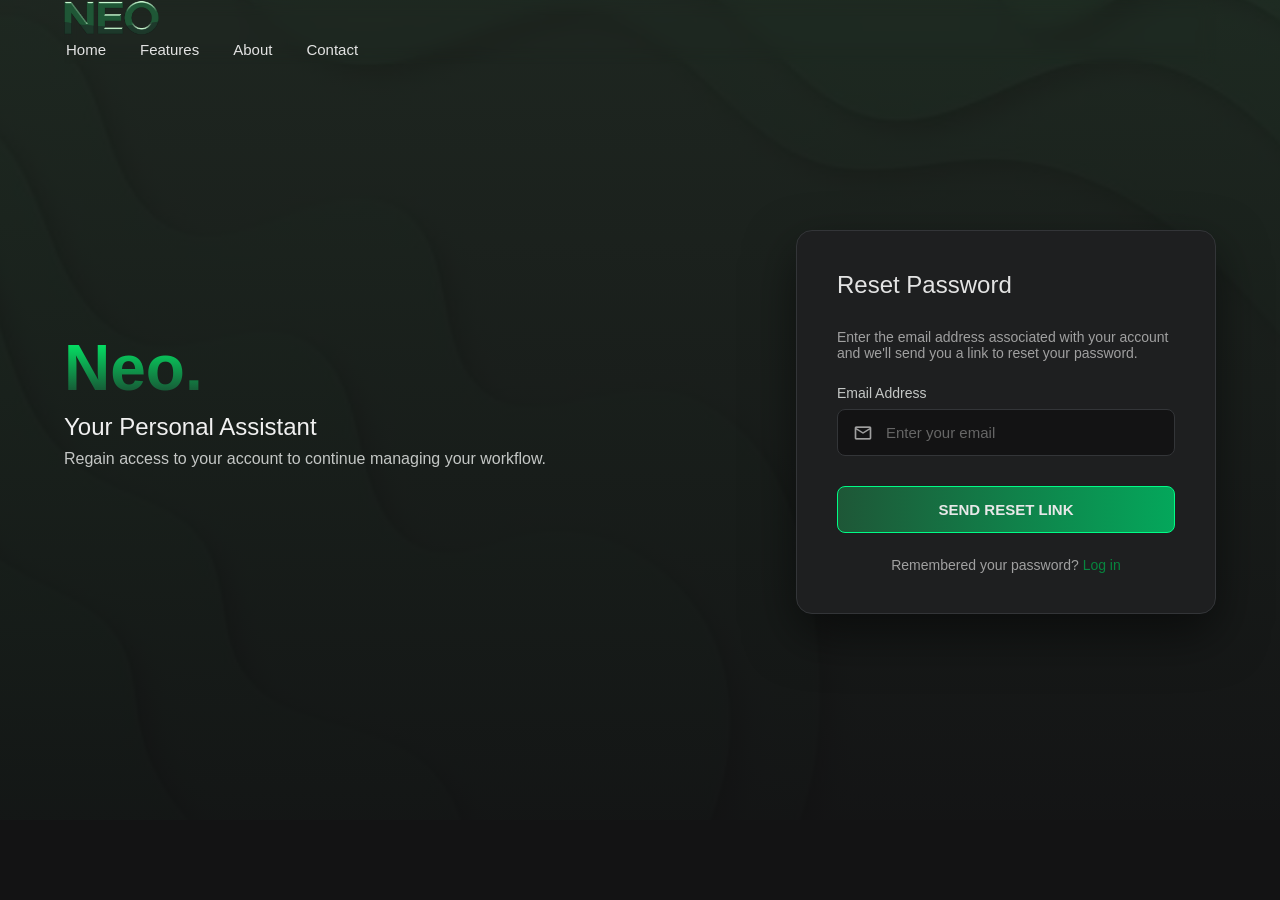
<file: templates/forgot_password.html>
<!DOCTYPE html>
<html lang="en">
<head>
    <meta charset="UTF-8">
    <meta name="viewport" content="width=device-width, initial-scale=1.0">
    <title>Forgot Password - Neo</title>
    <link rel="icon" type="image/x-icon" href="/static/images/singleNEO.png">
    <link rel="stylesheet" href="https://fonts.googleapis.com/css2?family=Material+Symbols+Rounded:opsz,wght,FILL,GRAD@20..48,100..700,0..1,-50..200" />
    <link rel="stylesheet" href="/static/CSS/auth.css">
</head>
<body>

    <div id="home" class="landing-hero">
        <nav class="landing-nav">
            <a href="/login" class="nav-brand">
                <img src="/static/images/NEO.png" alt="Neo Logo">
            </a>
            <div class="nav-links">
                <a href="/login#home">Home</a>
                <a href="/login#features">Features</a>
                <a href="/login#about">About</a>
                <a href="/login#contact">Contact</a>
            </div>
        </nav>

        <div class="hero-content-wrapper">
            <div class="hero-text-section">
                <h1>Neo.</h1>
                <h2>Your Personal Assistant</h2>
                <p>Regain access to your account to continue managing your workflow.</p>
            </div>

            <div class="hero-form-section">
                <div class="auth-card">
                    <h2 class="auth-card-title">Reset Password</h2>
                    <p style="color: #a0a0a0; font-size: 14px; margin-bottom: 24px; text-align: left;">
                        Enter the email address associated with your account and we'll send you a link to reset your password.
                    </p>

                    <form class="auth-form" action="/forgot-password" method="POST">
                        <div class="input-group">
                            <label for="email">Email Address</label>
                            <div class="input-with-icon">
                                <span class="material-symbols-rounded">mail</span>
                                <input type="email" id="email" name="email" placeholder="Enter your email" required>
                            </div>
                        </div>

                        <button type="submit" class="btn-primary" style="margin-top: 10px;">Send Reset Link</button>
                    </form>

                    <div class="auth-footer">
                        Remembered your password? <a href="/login" class="auth-link">Log in</a>
                    </div>
                </div>
            </div>
        </div>
    </div>

</body>
</html>
</file>
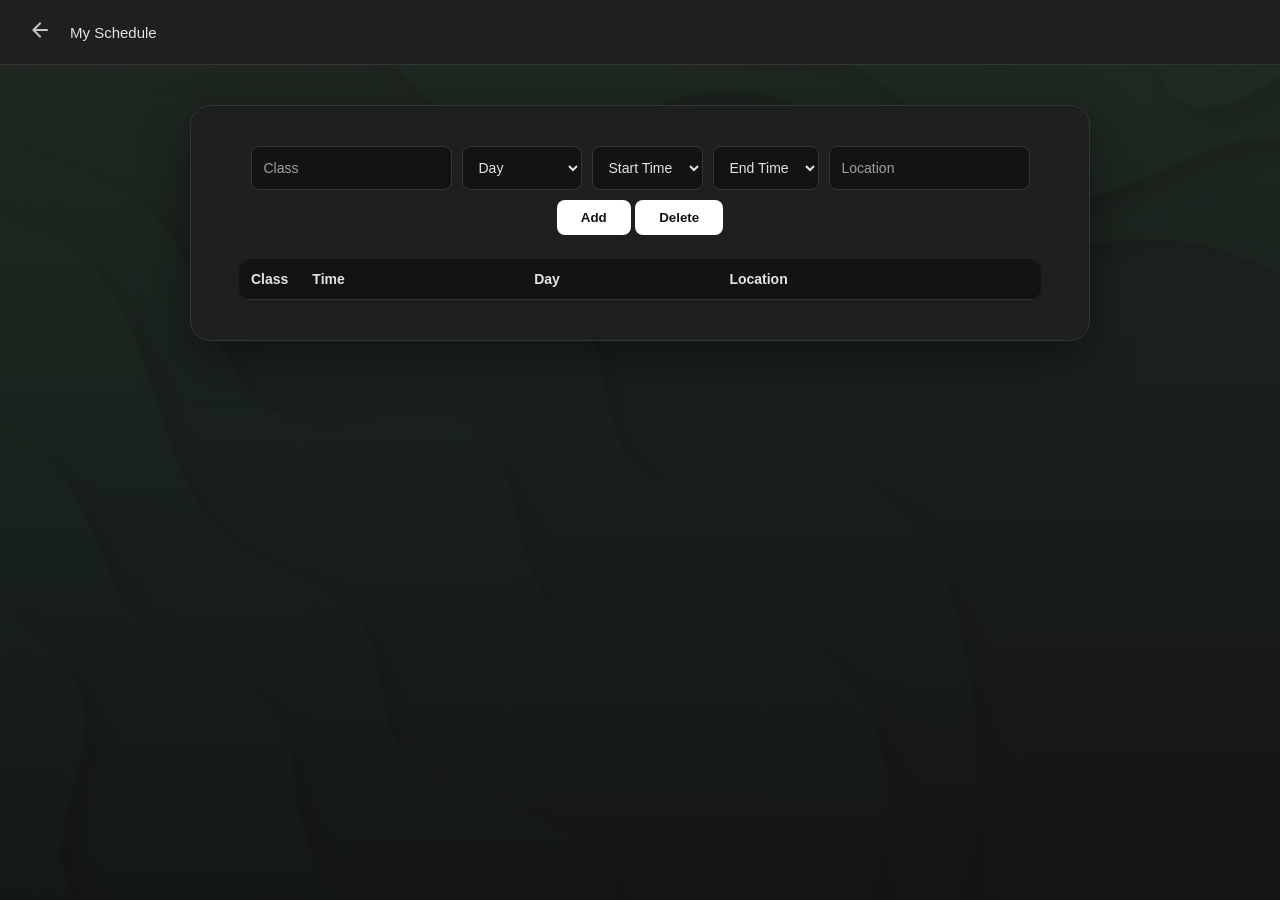
<file: templates/schedule.html>
<!DOCTYPE html>
<html lang="en">
<head>
    <meta charset="UTF-8">
    <meta name="viewport" content="width=device-width, initial-scale=1.0">
    <title>Schedule - Neo</title>
    <link rel="icon" type="image/x-icon" href="/static/images/singleNEO.png">
    <link rel="stylesheet" href="https://fonts.googleapis.com/css2?family=Material+Symbols+Rounded" />
    <link rel="stylesheet" href="/static/CSS/schedule.css">
</head>
<body>

<div class="tasks-layout">
    <!-- Header -->
    <header class="tasks-header">
        <a href="/chat" class="back-btn">
            <span class="material-symbols-rounded">arrow_back</span>
        </a>
        <h2>My Schedule</h2>
    </header>

    <main class="tasks-content">
        <div class="tasks-card">
            <!-- Add Class Form -->
            <div class="task-form">
                <input type="text" id="classInput" placeholder="Class" required>
                
                <select id="dayInput" required>
                    <option value="" disabled selected>Day</option>
                    <option>Monday</option>
                    <option>Tuesday</option>
                    <option>Wednesday</option>
                    <option>Thursday</option>
                    <option>Friday</option>
                    <option>Saturday</option>
                </select>

                <select id="startTimeInput" required>
                    <option value="" disabled selected>Start Time</option>
                </select>
                <select id="endTimeInput" required>
                    <option value="" disabled selected>End Time</option>
                </select>

                <input type="text" id="locationInput" placeholder="Location" required>

                <div class="task-buttons">
                    <button id="addClassBtn">Add</button>
                    <button id="deleteClassBtn">Delete</button>
                </div>
            </div>

            <!-- Schedule Table -->
            <div class="tasks-table-container">
                <table id="scheduleTable">
                    <thead>
                        <tr id="scheduleHeaderRow">
                            <th>Class</th>
                            <th>Time</th>
                            <th>Day</th>
                            <th>Location</th>
                        </tr>
                    </thead>
                    <tbody></tbody>
                </table>
            </div>
        </div>
    </main>
</div>

<script src="/static/JS/schedule.js"></script>
</body>
</html>
</file>
<file: static/CSS/auth.css>
* {
    box-sizing: border-box;
    margin: 0;
    padding: 0;
    scroll-behavior: smooth;
}

body {
    font-family: 'Segoe UI', Roboto, Helvetica, Arial, sans-serif;
    background-color: #131314; 
    color: #e3e3e3;
    overflow-x: hidden;
}

.material-symbols-rounded {
    font-variation-settings: 'FILL' 0, 'wght' 400, 'GRAD' 0, 'opsz' 24;
    vertical-align: middle;
}

/* --- Hero Section & Nav --- */
.landing-hero {
    min-height: 100vh;
    width: 100%;
    background: linear-gradient(rgba(31, 39, 32, 0.85), rgba(19, 19, 20, 0.95)), url('/static/images/hero-bg.jpg');
    background-size: cover;
    background-position: center;
    background-repeat: no-repeat;
    display: flex;
    flex-direction: column;
    position: relative;
    padding: 0 5%;
    margin-top: -80px;
    padding-top: 80px;
}

.landing-nav {
    position: sticky;
    top: 0;
    z-index: 1000;
    backdrop-filter: blur(8px);
    box-shadow: 0 1px 0 rgba(255, 255, 255, 0);
    width: 100%;
}

.nav-container {
    max-width: 1245px;
    margin: 0 auto; /* centers it */
    display: flex;
    justify-content: space-between;
    align-items: center;
    padding: 20px 20px; /* fixed padding instead of % */
    animation: slideDown 0.8s ease forwards;
}

.nav-brand {
    display: flex;
    align-items: center;
    text-decoration: none;
}

.nav-brand img {
    height: 35px; 
    width: auto;
}

.nav-links {
    display: flex;
    gap: 30px;
}

.nav-links a {
    color: #e3e3e3;
    text-decoration: none;
    font-size: 15px;
    font-weight: 500;
    padding: 6px 2px;
    position: relative;
    transition: color 0.25s ease;
    border: none;
}

.nav-links a::after {
    content: '';
    position: absolute;
    bottom: -2px;
    left: 0;
    width: 0%;
    height: 2px;
    background-color: #00d05a;
    border-radius: 2px;
    transition: width 0.25s ease;
}

.nav-links a:hover {
    color: #00d05a;
    cursor: pointer;
}

.nav-links a:hover::after {
    width: 100%;
}

/* Active section link */
.nav-links a.active {
    color: #00d05a;
}

.nav-links a.active::after {
    width: 100%;
}

.hero-content-wrapper {
    display: flex;
    justify-content: space-between;
    align-items: center;
    flex: 1;
    max-width: 1200px;
    margin: 0 auto;
    width: 100%;
    gap: 60px;
    padding-bottom: 40px;
}

.hero-text-section {
    flex: 1;
    color: white;
}

.hero-text-section h1 {
    font-size: 64px;
    font-weight: 800;
    line-height: 1.1;
    margin-bottom: 10px;

    background: -webkit-linear-gradient(rgb(0, 255, 110), #1c382b);
    -webkit-background-clip: text;
    -webkit-text-fill-color: transparent;
}

.hero-text-section h2 {
    font-size: 24px;
    font-weight: 400;
    margin-bottom: 5px;
    color: #f0f0f0;
}

.hero-text-section p {
    font-size: 16px;
    line-height: 1.6;
    color: #c4c7c5;
    max-width: 500px;
    margin-bottom: 40px;
}

.button-group {
    display: flex;
    gap: 20px;
}

.btn-outline {
    display: inline-flex;
    align-items: center;
    justify-content: center;
    padding: 10px 25px;
    border: 1px solid rgb(4, 167, 91);
    border-radius: 15px;
    color: rgb(4, 167, 91);
    text-decoration: none;
    font-weight: 600;
    font-size: 14px;
    transition: all 0.2s;
    transform-origin: center;
    background: #6dffac08;
    line-height: 1;
    text-transform: uppercase;
}

.btn-outline.getstarted {
    background: linear-gradient(90deg,rgba(30, 87, 55, 1) 0%, rgb(4, 167, 91) 100%);
    color: rgb(232, 232, 232);
}

.btn-outline:hover {
    cursor: pointer;
    transform: translateY(-2px);
    background: linear-gradient(90deg,rgba(30, 87, 55, 1) 0%, rgb(4, 167, 91) 100%);
    color: rgb(232, 232, 232);
    transition: ease 0.2s;
    box-shadow: 0 4px 20px rgba(74, 222, 150, 0.35);
}

.btn-outline.getstarted:hover {
    cursor: pointer;
    background: linear-gradient(90deg,rgb(41, 155, 91) 0%, rgb(5, 211, 115) 100%);
    transition: ease 0.2s;
    box-shadow: 0 4px 20px rgba(74, 222, 150, 0.35);
    transform: translateY(-1px);
    color: rgb(232, 232, 232);
}

/* --- Modern Auth Card --- */
.hero-form-section {
    width: 100%;
    max-width: 420px;
}

.auth-card {
    background-color: #1e1f20;
    border-radius: 16px;
    padding: 40px;
    border: 1px solid #333538;
    box-shadow: 0 20px 50px rgba(0,0,0,0.5);
}

.auth-card.register {
    margin-top: 25px;
}

.auth-card-title {
    color: #e3e3e3;
    font-size: 24px;
    font-weight: 500;
    margin-bottom: 30px;
}

.auth-form {
    display: flex;
    flex-direction: column;
}

/* --- Uniform Inputs --- */
.input-group {
    display: flex;
    flex-direction: column;
    gap: 8px;
    margin-bottom: 20px;
}

.input-group label {
    font-size: 14px;
    color: #c4c7c5;
}

.input-with-icon {
    position: relative;
    display: flex;
    align-items: center;
}

.input-with-icon .material-symbols-rounded {
    position: absolute;
    left: 16px;
    color: #a0a0a0;
    font-size: 20px;
}

.input-with-icon input {
    width: 100%;
    background-color: #131314;
    border: 1px solid #333538;
    color: #e3e3e3;
    padding: 14px 16px 14px 48px;
    border-radius: 8px;
    font-size: 15px;
    outline: none;
    transition: border-color 0.2s;
}

.input-with-icon input:focus {
    border-color: #1e5737;
}

.input-with-icon input::placeholder {
    color: #666;
}

/* --- Buttons & Links --- */
.btn-primary {
    background: linear-gradient(90deg,rgba(30, 87, 55, 1) 0%, rgb(4, 167, 91) 100%);
    color: rgb(232, 232, 232);
    border: 1px solid rgb(0, 252, 134);
    padding: 14px;
    font-size: 15px;
    font-weight: 600;
    border-radius: 8px;
    cursor: pointer;
    transition: all 0.2s ease;
    margin-top: 10px;
    width: 100%;
    text-transform: uppercase;
    
}

.btn-primary:hover {
    background: linear-gradient(90deg,rgb(41, 155, 91) 0%, rgb(5, 211, 115) 100%);
    transition: ease 0.2s;
    box-shadow: 0 4px 20px rgba(74, 222, 150, 0.35);
    transform: translateY(-1px);
    color: rgb(232, 232, 232);
}

.forgot-password {
    display: inline-block;
    text-align: right;
    font-size: 13px;
    color: #07853e;
    text-decoration: none;
    margin-top: -8px;
    margin-bottom: 24px;
    transition: color 0.2s, transform 0.2s;
    transform-origin: center;
}

.forgot-password:hover {
    cursor: pointer;
    color: rgb(0, 210, 91);
    text-decoration: underline;
    transform: translateY(-2px);
}

.auth-footer {
    margin-top: 24px;
    text-align: center;
    font-size: 14px;
    color: #a0a0a0;
}

.auth-link {
    display: inline-block;
    color: #07853e;
    text-decoration: none;
    font-weight: 500;
    transition: color 0.2s, transform 0.2s;
}

.auth-link:hover {
    cursor: pointer;
    color: rgb(0, 210, 91);
    transform: translateY(-2px);
    text-decoration: underline;
}

.auth-error {
    background-color: rgba(217, 48, 37, 0.1);
    color: #f28b82;
    padding: 10px 14px;
    border-radius: 8px;
    margin-bottom: 12px;
    font-size: 13px;
    border: 1px solid rgba(217, 48, 37, 0.2);
    display: flex;
    align-items: center;
    gap: 8px;
    animation: fadeIn 0.3s ease;
}

.auth-error .material-symbols-rounded {
    font-size: 18px;
    color: #f28b82;
}

#otp {
    letter-spacing: 4px;
    font-weight: 600;
}

@keyframes fadeIn {
    from { opacity: 0; transform: translateY(-5px); }
    to { opacity: 1; transform: translateY(0); }
}
/* ---------------- EXTRA SECTIONS ---------------- */
.landing-section {
    padding: 100px 5%;
    max-width: 1200px;
    margin: 0 auto;
}

.section-title {
    font-size: 36px;
    margin-bottom: 10px;
    text-align: center;
    color: #fff;
}

.title-divider {
    width: 100px;
    border: none;
    margin: 0 auto 50px auto;
    border-radius: 2px;

    transform: scaleX(0);
    transform-origin: center;
    transition: transform 1s ease;
}

.title-divider.hero {
    opacity: 80%;
    width: 245px;
    margin: auto 0 20px 0;
    transform-origin: left;
    transition: transform 2s ease;
}

.title-divider.show {
    transform: scaleX(1);
}

.features-grid {
    display: grid;
    grid-template-columns: repeat(auto-fit, minmax(300px, 1fr));
    gap: 40px;
}

.feature-card {
    background: #1e1f20;
    padding: 30px;
    border-radius: 16px;
    border: 1px solid #333538;
}

.feature-card::after {
    content: "";
    position: absolute;
    left: 0;
    bottom: 0;
    width: 0%;
    height: 3px;
    background-color: rgb(0, 124, 54);
    border-radius: 2px; 
    transition: width 1s ease; 
    
}

.feature-card:hover {
    background: #202121;
    transform: translateY(-2px);
    transition: transform 0.2s ease;
}

.feature-card:hover::after {
    width: 100%; 
}

.feature-card .material-symbols-rounded {
    font-size: 40px;
    color: #157940;
    margin-bottom: 20px;
}

.feature-card h3 {
    margin-bottom: 15px;
    font-size: 20px;
    color: #e3e3e3;
}

.feature-card p {
    color: #a0a0a0;
    line-height: 1.6;
}

.toggle-password {
    position: absolute;
    right: 15px; 
    left: auto !important;
    top: 50%;
    transform: translateY(-50%);
    cursor: pointer;
    color: #a0a0a0;
    font-size: 20px !important;
    user-select: none;
    transition: color 0.3s ease;
    z-index: 10;
}

.toggle-password:hover {
    color: #ffffff;
}

.input-with-icon input[type="password"],
.input-with-icon input[type="text"] {
    padding-right: 40px; 
}

/* Responsive */
@media (max-width: 900px) {
    .hero-content-wrapper {
        display: flex;
        flex-direction: column-reverse; /* Forces the login card to the top */
        margin-top: 10px;
        gap: 30px;
    }
    
    .hero-form-section {
        width: 100%;
        animation: none; /* Removes slide animation on mobile for a faster feel */
    }

    .auth-card {
        margin-top: 40px;
        margin-bottom: 45px;
        padding: 24px 20px; /* Slimmer padding for mobile */
    }

    .hero-text-section {
        text-align: center;
        animation: none;
    }

    /* Shrink the Neo title for mobile */
    .hero-text-section h1 {
        font-size: 42px;
    }
    
    /* Hide the paragraph, "Learn More" button, and nav links to make it a pure login screen */
    .hero-text-section p, 
    .btn-outline,
    .nav-links {
        display: none;
    }
}

/* --- Mobile Phone Adjustments --- */
@media (max-width: 600px) {
    /* Scale down the massive hero text */
    .hero-text-section h1 {
        font-size: 42px; 
    }
    
    .hero-text-section h2 {
        font-size: 20px;
    }
    
    /* Reduce padding so input fields have more room to breathe */
    .auth-card {
        padding: 30px 20px; 
        border-radius: 12px;
    }
    
    /* Reduce the massive gap between the hero text and the form */
    .hero-content-wrapper {
        gap: 20px;
    }
    
    /* Make the extra sections less padded on small screens */
    .landing-section {
        padding: 60px 5%;
    }
}

/* --- Animations --- */
@keyframes fadeSlideUp {
    0% {
        opacity: 0;
        transform: translateY(20px);
    }
    100% {
        opacity: 1;
        transform: translateY(0);
    }
}

/* 1. Define the Animations */
@keyframes slideDown {
    0% { opacity: 0; transform: translateY(-30px); }
    100% { opacity: 1; transform: translateY(0); }
}

@keyframes slideRight {
    0% { opacity: 0; transform: translateX(-50px); }
    100% { opacity: 1; transform: translateX(0); }
}

@keyframes slideLeft {
    0% { opacity: 0; transform: translateX(50px); }
    100% { opacity: 1; transform: translateX(0); }
}

@keyframes fadeUp {
    0% { opacity: 0; transform: translateY(40px); }
    100% { opacity: 1; transform: translateY(0); }
}

/* ANIMATIONS */
.landing-nav {
    animation: slideDown 0.8s ease forwards;
}

.hero-text-section {
    opacity: 0; /* Starts hidden */
    animation: slideRight 1s cubic-bezier(0.25, 0.8, 0.25, 1) forwards;
    animation-delay: 0.2s;
}

.hero-form-section {
    opacity: 0;
    animation: slideLeft 1s cubic-bezier(0.25, 0.8, 0.25, 1) forwards;
    animation-delay: 0.4s;
}

.feature-card {
    opacity: 0;
    animation: fadeUp 1.8s cubic-bezier(0.25, 0.8, 0.25, 1) forwards;
}

.features-grid .feature-card:nth-child(1) {
    animation-delay: 0.6s;
}
.features-grid .feature-card:nth-child(2) {
    animation-delay: 0.8s;
}

.scroll-hidden {
    opacity: 0;
    transform: translateY(40px);
    transition: opacity 0.8s cubic-bezier(0.25, 0.8, 0.25, 1), 
                transform 0.8s cubic-bezier(0.25, 0.8, 0.25, 1);
}

.scroll-show {
    opacity: 1;
    transform: translateY(0);
}

.features-grid .feature-card:nth-child(2) {
    transition-delay: 0.2s;
}

/* --- TEAM SECTION --- */

.team-subtitle {
    text-align: center;
    max-width: 600px;
    margin: -30px auto 50px;
    color: #a0a0a0;
    font-size: 16px;
}

.team-grid {
    display: flex;
    justify-content: center;
    gap: 60px;
    flex-wrap: wrap;
}

.team-card {
    background: #1e1f20;
    border: 1px solid #333538;
    border-radius: 16px;
    padding: 25px;
    text-align: center;
    width: 240px;
    transition: transform 0.25s ease, box-shadow 0.25s ease;
}

.team-card:hover {
    transform: translateY(-6px);
    box-shadow: 0 10px 30px rgba(0, 0, 0, 0.4);
}

.team-card img {
    width: 120px;
    height: 120px;
    object-fit: cover;
    border-radius: 50%;
    margin-bottom: 20px;
    border: 3px solid #1e5737;
}

.team-card h3 {
    font-size: 18px;
    margin-bottom: 5px;
    color: #e3e3e3;
}

.team-card .role {
    font-size: 14px;
    color: #157940;
    font-weight: 500;
}

.team-card {
    opacity: 0;
    animation: fadeUp 1s ease forwards;
}

.team-card:nth-child(1) { animation-delay: 0.4s; }
.team-card:nth-child(2) { animation-delay: 0.6s; }

/* --- ABOUT UPGRADE --- */

.about-section {
    background-color: #1a1a1c;
}

.about-content {
    display: flex;
    flex-direction: column;
    gap: 50px;
    max-width: 1000px;
    margin: 0 auto;
}

.about-text {
    text-align: center;
    color: #a0a0a0;
    line-height: 1.8;
    font-size: 17px;
}

.about-text p {
    margin-bottom: 15px;
}

.about-highlights {
    display: grid;
    grid-template-columns: repeat(auto-fit, minmax(220px, 1fr));
    gap: 30px;
}

.highlight-card {
    background: #1e1f20;
    border: 1px solid #333538;
    border-radius: 14px;
    padding: 25px;
    text-align: center;
    transition: transform 0.2s ease;
}

.highlight-card:hover {
    transform: translateY(-4px);
}

.highlight-card .material-symbols-rounded {
    font-size: 36px;
    color: #157940;
    margin-bottom: 15px;
}

.highlight-card h4 {
    margin-bottom: 10px;
    color: #e3e3e3;
}

.highlight-card p {
    color: #a0a0a0;
    font-size: 14px;
}
</file>
<file: static/CSS/schedule.css>
/* Reset and Base Styles */
* {
  box-sizing: border-box;
  margin: 0;
  padding: 0;
}

body {
  font-family: 'Segoe UI', sans-serif;
    background: linear-gradient(rgba(31, 39, 32, 0.85), rgba(19, 19, 20, 0.95)),
        url('/static/images/hero-bg.jpg');
    background-size: cover;
    color: #e3e3e3;
    min-height: 100vh;
}

/* Layout Containers */
.tasks-layout {
  display: flex;
  flex-direction: column;
  height: 100vh;
}

.tasks-header {
  display: flex;
  align-items: center;
  gap: 10px;
  padding: 10px 20px;
  border-bottom: 1px solid #333538;
  background-color: #1e1f20;
}

.back-btn {
  color: #c4c7c5;
  padding: 8px;
  border-radius: 50%;
  text-decoration: none;
}

.back-btn:hover {
  background-color: #333538;
}

.tasks-header h2 {
  font-size: 15px;
  font-weight: 500;
}

.tasks-content {
  flex: 1;
  display: flex;
  justify-content: center;
  align-items: flex-start;
  padding: 40px 20px;
  overflow-y: auto;
}

/* Card and Form Styles */
.tasks-card {
  width: 100%;
  max-width: 900px;  /* bigger width */
  background-color: #1e1f20;
  border-radius: 20px; /* slightly bigger corners for elegance */
  padding: 40px 48px;  /* more padding for spacious layout */
  border: 1px solid #333538;
  box-shadow: 0 16px 50px rgba(0, 0, 0, 0.4); /* stronger shadow for impact */
}

.task-form {
  display: flex;
  flex-wrap: wrap;
  gap: 10px;
  margin-bottom: 24px;
  justify-content: center;
}

.task-form input,
.task-form select {
  padding: 12px;
  border-radius: 8px;
  border: 1px solid #333538;
  background: #131314;
  color: #e3e3e3;
  font-size: 14px;
}

.task-form input::placeholder {
  color: #a0a0a0;
}

.task-form input:focus,
.task-form select:focus {
  border-color: #1e5737;
  outline: none;
}

.task-form button {
  padding: 10px 24px;
  border-radius: 8px;
  border: none;
  background-color: white;
  color: #131314;
  font-weight: 600;
  cursor: pointer;
}

.task-form button:hover {
  background: linear-gradient(90deg, #1e5737, #04a75b);
  color: white;
}

/* Table Styles */
.tasks-table-container {
  overflow-x: auto;
}

table {
  width: 100%;
  border-collapse: collapse;
  background: #1e1f20;
  border-radius: 12px;
  overflow: hidden;
}

th, td {
  padding: 12px;
  text-align: left;
  font-size: 14px;
  border-bottom: 1px solid #333538;
}

th {
  background: #131314;
}

tr:hover {
  background: #1e5737;
}

/* Control Elements */
.taskCheckbox {
  cursor: pointer;
  transform: scale(1.1);
}

#scheduleTable th:first-child,
#scheduleTable td:first-child {
  width: 40px;
  text-align: center;
}

tr.selected {
  background: rgba(4, 167, 91, 0.2);
}

/* Prevent table text from breaking */
#tasksTable td,
#tasksTable th {
    white-space: nowrap; /* keep text on one line */
}

.tasks-table-container {
    overflow-x: auto;
    width: 100%;
}
</file>
